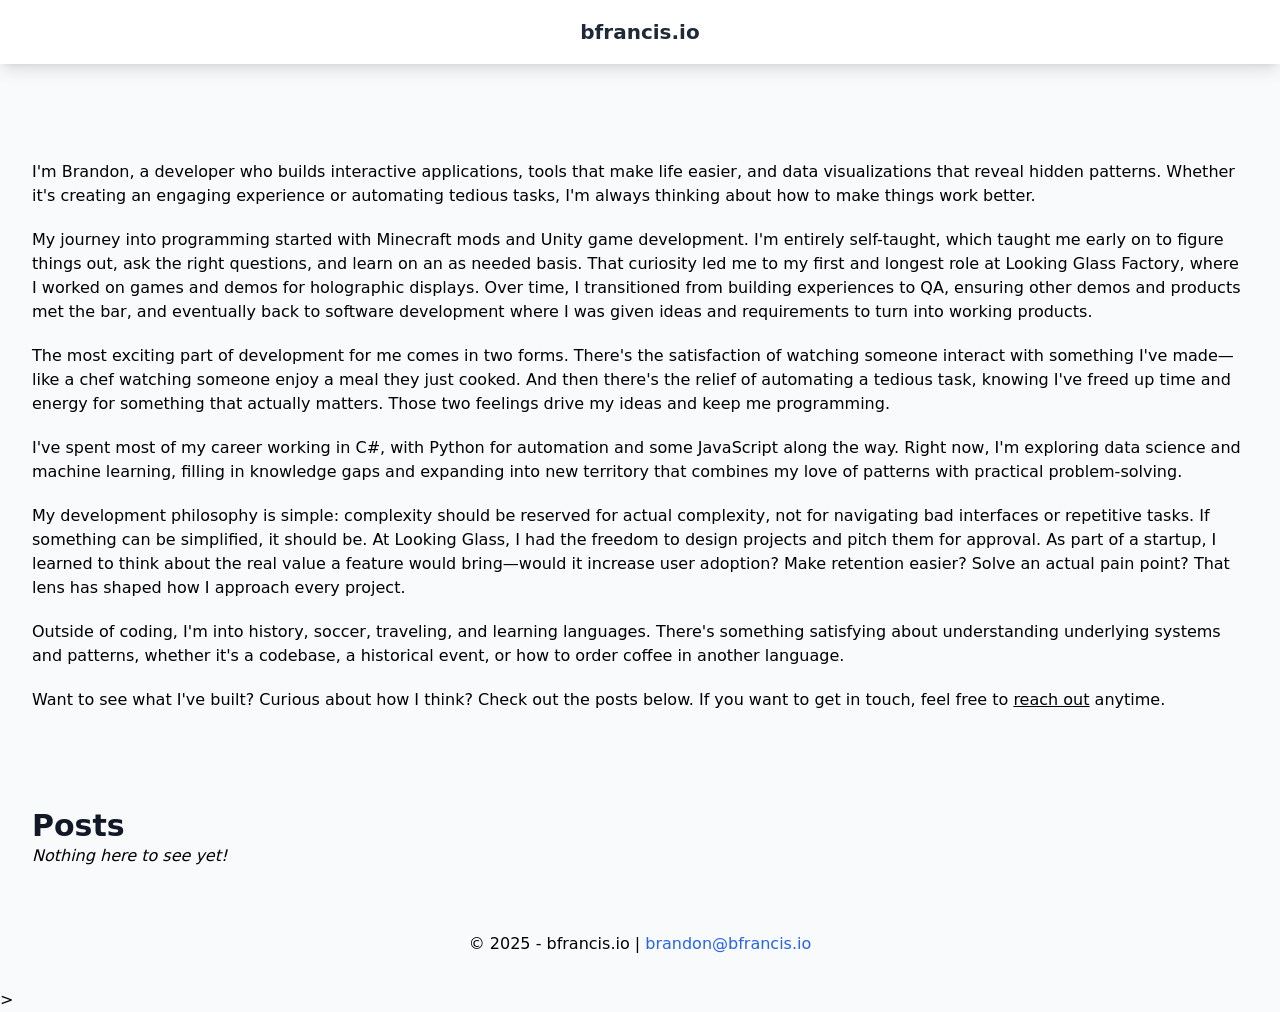
<file: index.html>
<!DOCTYPE html>
<html lang="en">
<head>
    <meta charset="UTF-8">
    <meta name="viewport" content="width=device-width, initial-scale=1.0">
    <title>bfrancis.io</title>
    <link rel="stylesheet" href="output.css">
</head>
<body class="bg-gray-50 min-h-screen flex flex-col">
  <header>
      <nav class="bg-white shadow-lg relative">
        <div class="max-w-7xl mx-auto px-4 sm:px-6 lg:px-8">
          <div class="flex justify-center h-16 transition-transform duration-300" id="navbar-content">
            <div class="flex items-center">
              <div class="flex-shrink-0">
                <h1 class="text-xl font-bold text-gray-800"><a href="#">bfrancis.io</a></h1>
              </div>
            </div>
          </div>
        </div>
      </nav>
  </header>
  
  <main class="max-w-7xl mx-auto px-4 sm:px-6 lg:px-8 w-full">
    <div class="flex justify-center py-16">
      <div class="mt-8 space-y-5">
          <p>I'm Brandon, a developer who builds interactive applications, tools that make life easier, and data visualizations that reveal hidden patterns. Whether it's creating an engaging experience or automating tedious tasks, I'm always thinking about how to make things work better.</p>
          <p>My journey into programming started with Minecraft mods and Unity game development. I'm entirely self-taught, which taught me early on to figure things out, ask the right questions, and learn on an as needed basis. That curiosity led me to my first and longest role at Looking Glass Factory, where I worked on games and demos for holographic displays. Over time, I transitioned from building experiences to QA, ensuring other demos and products met the bar, and eventually back to software development where I was given ideas and requirements to turn into working products.</p>
          <p>The most exciting part of development for me comes in two forms. There's the satisfaction of watching someone interact with something I've made—like a chef watching someone enjoy a meal they just cooked. And then there's the relief of automating a tedious task, knowing I've freed up time and energy for something that actually matters. Those two feelings drive my ideas and keep me programming.</p>
          <p>I've spent most of my career working in C#, with Python for automation and some JavaScript along the way. Right now, I'm exploring data science and machine learning, filling in knowledge gaps and expanding into new territory that combines my love of patterns with practical problem-solving.</p>
          <p>My development philosophy is simple: complexity should be reserved for actual complexity, not for navigating bad interfaces or repetitive tasks. If something can be simplified, it should be. At Looking Glass, I had the freedom to design projects and pitch them for approval. As part of a startup, I learned to think about the real value a feature would bring—would it increase user adoption? Make retention easier? Solve an actual pain point? That lens has shaped how I approach every project.</p>
          <p>Outside of coding, I'm into history, soccer, traveling, and learning languages. There's something satisfying about understanding underlying systems and patterns, whether it's a codebase, a historical event, or how to order coffee in another language.</p>
          <p>Want to see what I've built? Curious about how I think? Check out the posts below. If you want to get in touch, feel free to <a href="mailto:brandon@bfrancis.io" class="[text-decoration:underline]">reach out</a> anytime.</p>
        </div>
    </div>

    <div class="py-8">
      <h2 class="text-3xl font-bold text-gray-900">Posts</h2>
      <div>
        <p><i>Nothing here to see yet!</i></p>
      </div>
    </div>
  </main>
  
  <footer class="max-w-7xl mx-auto px-4 sm:px-6 lg:px-8 mt-auto text-left py-8">
    <p>&copy; 2025 - bfrancis.io | <a href="mailto:brandon@bfrancis.io" class="text-blue-600 hover:text-blue-800">brandon@bfrancis.io</a></p>
  </footer>>
</body>
<script src="script.js"></script>
</html>
</file>
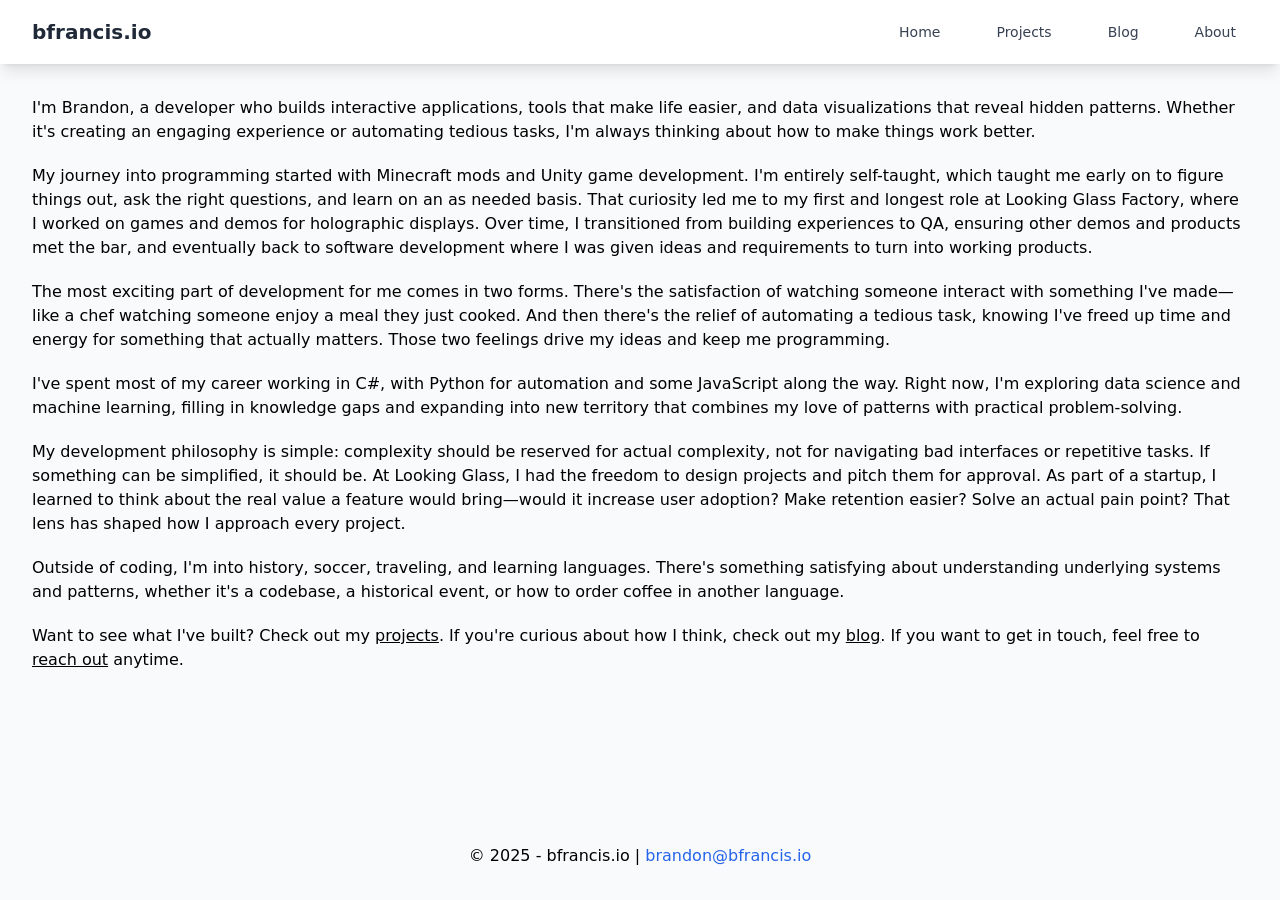
<file: about.html>
<!DOCTYPE html>
<html>
<head>
    <meta charset="UTF-8">
    <meta name="viewport" content="width=device-width, initial-scale=1.0">
    <title>bfrancis.io</title>
    <link rel="stylesheet" href="output.css">
</head>
<body class="bg-gray-50 min-h-screen flex flex-col">
    <header>
      <nav class="bg-white shadow-lg relative">
        <div class="max-w-7xl mx-auto px-4 sm:px-6 lg:px-8">
          <div class="flex justify-between h-16">
            <div class="flex items-center">
              <div class="flex-shrink-0">
                <h1 class="text-xl font-bold text-gray-800"><a href="index.html">bfrancis.io</a></h1>
              </div>
            </div>

            <!-- Desktop Menu -->
            <div class="hidden md:flex items-center space-x-8">
              <a href="index.html" class="text-gray-700 hover:text-blue-600 px-3 py-2 rounded-md text-sm font-medium transition duration-300">Home</a>
              <a href="projects.html" class="text-gray-700 hover:text-blue-600 px-3 py-2 rounded-md text-sm font-medium transition duration-300">Projects</a>
              <a href="blog.html" class="text-gray-700 hover:text-blue-600 px-3 py-2 rounded-md text-sm font-medium transition duration-300">Blog</a>
              <a href="#" class="text-gray-700 hover:text-blue-600 px-3 py-2 rounded-md text-sm font-medium transition duration-300">About</a>
            </div>

            <!-- Mobile Menu Button -->
            <div class="md:hidden flex items-center">
              <button id="mobile-menu-button" class="text-gray-700 hover:text-gray-900 focus:outline-none focus:text-gray-900 p-2 transition-transform duration-300 ease-in-out">
                <svg class="h-6 w-6" fill="none" viewbox="0 0 24 24" stroke="currentColor">
                  <path stroke-linecap="round" stroke-linejoin="round" stroke-width="2" d="M4 6h16M4 12h16M4 12h16M4 18h16"/>
                </svg>
              </button>
            </div>

            <!-- Mobile Menu -->
            <div id="mobile-menu" class="md:hidden bg-white shadow-lg fixed top-0 right-0 w-64 z-50 transform translate-x-full transition-transform duration-300 ease-in-out">
              <div class="px-2 pt-2 pb-3 space-y-1 sm:px-3 border-t border-gray-200">
                <a href="index.html" class="text-gray-700 hover:text-blue-600 block px-3 py-2 rounded-md text-base font-medium">Home</a>
                <a href="projects.html" class="text-gray-700 hover:text-blue-600 block px-3 py-2 rounded-md text-base font-medium">Projects</a>
                <a href="blog.html" class="text-gray-700 hover:text-blue-600 block px-3 py-2 rounded-md text-base font-medium">Blog</a>
                <a href="#" class="text-gray-700 hover:text-blue-600 block px-3 py-2 rounded-md text-base font-medium">About</a>
              </div>
            </div>
          </div>
        </div>
      </nav>
  </header>
    <main class="max-w-7xl mx-auto px-4 sm:px-6 lg:px-8 w-full">
        <div class="mt-8 space-y-5">
          <p>I'm Brandon, a developer who builds interactive applications, tools that make life easier, and data visualizations that reveal hidden patterns. Whether it's creating an engaging experience or automating tedious tasks, I'm always thinking about how to make things work better.</p>
          <p>My journey into programming started with Minecraft mods and Unity game development. I'm entirely self-taught, which taught me early on to figure things out, ask the right questions, and learn on an as needed basis. That curiosity led me to my first and longest role at Looking Glass Factory, where I worked on games and demos for holographic displays. Over time, I transitioned from building experiences to QA, ensuring other demos and products met the bar, and eventually back to software development where I was given ideas and requirements to turn into working products.</p>
          <p>The most exciting part of development for me comes in two forms. There's the satisfaction of watching someone interact with something I've made—like a chef watching someone enjoy a meal they just cooked. And then there's the relief of automating a tedious task, knowing I've freed up time and energy for something that actually matters. Those two feelings drive my ideas and keep me programming.</p>
          <p>I've spent most of my career working in C#, with Python for automation and some JavaScript along the way. Right now, I'm exploring data science and machine learning, filling in knowledge gaps and expanding into new territory that combines my love of patterns with practical problem-solving.</p>
          <p>My development philosophy is simple: complexity should be reserved for actual complexity, not for navigating bad interfaces or repetitive tasks. If something can be simplified, it should be. At Looking Glass, I had the freedom to design projects and pitch them for approval. As part of a startup, I learned to think about the real value a feature would bring—would it increase user adoption? Make retention easier? Solve an actual pain point? That lens has shaped how I approach every project.</p>
          <p>Outside of coding, I'm into history, soccer, traveling, and learning languages. There's something satisfying about understanding underlying systems and patterns, whether it's a codebase, a historical event, or how to order coffee in another language.</p>
          <p>Want to see what I've built? Check out my <a href="projects.html" class="[text-decoration:underline]">projects</a>. If you're curious about how I think, check out my <a href="blog.html" class="[text-decoration:underline]">blog</a>. If you want to get in touch, feel free to <a href="mailto:brandon@bfrancis.io" class="[text-decoration:underline]">reach out</a> anytime.</p>
        </div>
    </main>

    <footer class="max-w-7xl mx-auto px-4 sm:px-6 lg:px-8 mt-auto text-left py-8">
    <p>&copy; 2025 - bfrancis.io | <a href="mailto:brandon@bfrancis.io" class="text-blue-600 hover:text-blue-800">brandon@bfrancis.io</a></p>
  </footer>
</body>
<script src="script.js"></script>
</html>
</file>
<file: output.css>
/*
! tailwindcss v3.4.0 | MIT License | https://tailwindcss.com
*/

/*
1. Prevent padding and border from affecting element width. (https://github.com/mozdevs/cssremedy/issues/4)
2. Allow adding a border to an element by just adding a border-width. (https://github.com/tailwindcss/tailwindcss/pull/116)
*/

*,
::before,
::after {
  box-sizing: border-box;
  /* 1 */
  border-width: 0;
  /* 2 */
  border-style: solid;
  /* 2 */
  border-color: #e5e7eb;
  /* 2 */
}

::before,
::after {
  --tw-content: '';
}

/*
1. Use a consistent sensible line-height in all browsers.
2. Prevent adjustments of font size after orientation changes in iOS.
3. Use a more readable tab size.
4. Use the user's configured `sans` font-family by default.
5. Use the user's configured `sans` font-feature-settings by default.
6. Use the user's configured `sans` font-variation-settings by default.
7. Disable tap highlights on iOS
*/

html,
:host {
  line-height: 1.5;
  /* 1 */
  -webkit-text-size-adjust: 100%;
  /* 2 */
  -moz-tab-size: 4;
  /* 3 */
  -o-tab-size: 4;
     tab-size: 4;
  /* 3 */
  font-family: ui-sans-serif, system-ui, sans-serif, "Apple Color Emoji", "Segoe UI Emoji", "Segoe UI Symbol", "Noto Color Emoji";
  /* 4 */
  font-feature-settings: normal;
  /* 5 */
  font-variation-settings: normal;
  /* 6 */
  -webkit-tap-highlight-color: transparent;
  /* 7 */
}

/*
1. Remove the margin in all browsers.
2. Inherit line-height from `html` so users can set them as a class directly on the `html` element.
*/

body {
  margin: 0;
  /* 1 */
  line-height: inherit;
  /* 2 */
}

/*
1. Add the correct height in Firefox.
2. Correct the inheritance of border color in Firefox. (https://bugzilla.mozilla.org/show_bug.cgi?id=190655)
3. Ensure horizontal rules are visible by default.
*/

hr {
  height: 0;
  /* 1 */
  color: inherit;
  /* 2 */
  border-top-width: 1px;
  /* 3 */
}

/*
Add the correct text decoration in Chrome, Edge, and Safari.
*/

abbr:where([title]) {
  -webkit-text-decoration: underline dotted;
          text-decoration: underline dotted;
}

/*
Remove the default font size and weight for headings.
*/

h1,
h2,
h3,
h4,
h5,
h6 {
  font-size: inherit;
  font-weight: inherit;
}

/*
Reset links to optimize for opt-in styling instead of opt-out.
*/

a {
  color: inherit;
  text-decoration: inherit;
}

/*
Add the correct font weight in Edge and Safari.
*/

b,
strong {
  font-weight: bolder;
}

/*
1. Use the user's configured `mono` font-family by default.
2. Use the user's configured `mono` font-feature-settings by default.
3. Use the user's configured `mono` font-variation-settings by default.
4. Correct the odd `em` font sizing in all browsers.
*/

code,
kbd,
samp,
pre {
  font-family: ui-monospace, SFMono-Regular, Menlo, Monaco, Consolas, "Liberation Mono", "Courier New", monospace;
  /* 1 */
  font-feature-settings: normal;
  /* 2 */
  font-variation-settings: normal;
  /* 3 */
  font-size: 1em;
  /* 4 */
}

/*
Add the correct font size in all browsers.
*/

small {
  font-size: 80%;
}

/*
Prevent `sub` and `sup` elements from affecting the line height in all browsers.
*/

sub,
sup {
  font-size: 75%;
  line-height: 0;
  position: relative;
  vertical-align: baseline;
}

sub {
  bottom: -0.25em;
}

sup {
  top: -0.5em;
}

/*
1. Remove text indentation from table contents in Chrome and Safari. (https://bugs.chromium.org/p/chromium/issues/detail?id=999088, https://bugs.webkit.org/show_bug.cgi?id=201297)
2. Correct table border color inheritance in all Chrome and Safari. (https://bugs.chromium.org/p/chromium/issues/detail?id=935729, https://bugs.webkit.org/show_bug.cgi?id=195016)
3. Remove gaps between table borders by default.
*/

table {
  text-indent: 0;
  /* 1 */
  border-color: inherit;
  /* 2 */
  border-collapse: collapse;
  /* 3 */
}

/*
1. Change the font styles in all browsers.
2. Remove the margin in Firefox and Safari.
3. Remove default padding in all browsers.
*/

button,
input,
optgroup,
select,
textarea {
  font-family: inherit;
  /* 1 */
  font-feature-settings: inherit;
  /* 1 */
  font-variation-settings: inherit;
  /* 1 */
  font-size: 100%;
  /* 1 */
  font-weight: inherit;
  /* 1 */
  line-height: inherit;
  /* 1 */
  color: inherit;
  /* 1 */
  margin: 0;
  /* 2 */
  padding: 0;
  /* 3 */
}

/*
Remove the inheritance of text transform in Edge and Firefox.
*/

button,
select {
  text-transform: none;
}

/*
1. Correct the inability to style clickable types in iOS and Safari.
2. Remove default button styles.
*/

button,
[type='button'],
[type='reset'],
[type='submit'] {
  -webkit-appearance: button;
  /* 1 */
  background-color: transparent;
  /* 2 */
  background-image: none;
  /* 2 */
}

/*
Use the modern Firefox focus style for all focusable elements.
*/

:-moz-focusring {
  outline: auto;
}

/*
Remove the additional `:invalid` styles in Firefox. (https://github.com/mozilla/gecko-dev/blob/2f9eacd9d3d995c937b4251a5557d95d494c9be1/layout/style/res/forms.css#L728-L737)
*/

:-moz-ui-invalid {
  box-shadow: none;
}

/*
Add the correct vertical alignment in Chrome and Firefox.
*/

progress {
  vertical-align: baseline;
}

/*
Correct the cursor style of increment and decrement buttons in Safari.
*/

::-webkit-inner-spin-button,
::-webkit-outer-spin-button {
  height: auto;
}

/*
1. Correct the odd appearance in Chrome and Safari.
2. Correct the outline style in Safari.
*/

[type='search'] {
  -webkit-appearance: textfield;
  /* 1 */
  outline-offset: -2px;
  /* 2 */
}

/*
Remove the inner padding in Chrome and Safari on macOS.
*/

::-webkit-search-decoration {
  -webkit-appearance: none;
}

/*
1. Correct the inability to style clickable types in iOS and Safari.
2. Change font properties to `inherit` in Safari.
*/

::-webkit-file-upload-button {
  -webkit-appearance: button;
  /* 1 */
  font: inherit;
  /* 2 */
}

/*
Add the correct display in Chrome and Safari.
*/

summary {
  display: list-item;
}

/*
Removes the default spacing and border for appropriate elements.
*/

blockquote,
dl,
dd,
h1,
h2,
h3,
h4,
h5,
h6,
hr,
figure,
p,
pre {
  margin: 0;
}

fieldset {
  margin: 0;
  padding: 0;
}

legend {
  padding: 0;
}

ol,
ul,
menu {
  list-style: none;
  margin: 0;
  padding: 0;
}

/*
Reset default styling for dialogs.
*/

dialog {
  padding: 0;
}

/*
Prevent resizing textareas horizontally by default.
*/

textarea {
  resize: vertical;
}

/*
1. Reset the default placeholder opacity in Firefox. (https://github.com/tailwindlabs/tailwindcss/issues/3300)
2. Set the default placeholder color to the user's configured gray 400 color.
*/

input::-moz-placeholder, textarea::-moz-placeholder {
  opacity: 1;
  /* 1 */
  color: #9ca3af;
  /* 2 */
}

input::placeholder,
textarea::placeholder {
  opacity: 1;
  /* 1 */
  color: #9ca3af;
  /* 2 */
}

/*
Set the default cursor for buttons.
*/

button,
[role="button"] {
  cursor: pointer;
}

/*
Make sure disabled buttons don't get the pointer cursor.
*/

:disabled {
  cursor: default;
}

/*
1. Make replaced elements `display: block` by default. (https://github.com/mozdevs/cssremedy/issues/14)
2. Add `vertical-align: middle` to align replaced elements more sensibly by default. (https://github.com/jensimmons/cssremedy/issues/14#issuecomment-634934210)
   This can trigger a poorly considered lint error in some tools but is included by design.
*/

img,
svg,
video,
canvas,
audio,
iframe,
embed,
object {
  display: block;
  /* 1 */
  vertical-align: middle;
  /* 2 */
}

/*
Constrain images and videos to the parent width and preserve their intrinsic aspect ratio. (https://github.com/mozdevs/cssremedy/issues/14)
*/

img,
video {
  max-width: 100%;
  height: auto;
}

/* Make elements with the HTML hidden attribute stay hidden by default */

[hidden] {
  display: none;
}

*, ::before, ::after {
  --tw-border-spacing-x: 0;
  --tw-border-spacing-y: 0;
  --tw-translate-x: 0;
  --tw-translate-y: 0;
  --tw-rotate: 0;
  --tw-skew-x: 0;
  --tw-skew-y: 0;
  --tw-scale-x: 1;
  --tw-scale-y: 1;
  --tw-pan-x:  ;
  --tw-pan-y:  ;
  --tw-pinch-zoom:  ;
  --tw-scroll-snap-strictness: proximity;
  --tw-gradient-from-position:  ;
  --tw-gradient-via-position:  ;
  --tw-gradient-to-position:  ;
  --tw-ordinal:  ;
  --tw-slashed-zero:  ;
  --tw-numeric-figure:  ;
  --tw-numeric-spacing:  ;
  --tw-numeric-fraction:  ;
  --tw-ring-inset:  ;
  --tw-ring-offset-width: 0px;
  --tw-ring-offset-color: #fff;
  --tw-ring-color: rgb(59 130 246 / 0.5);
  --tw-ring-offset-shadow: 0 0 #0000;
  --tw-ring-shadow: 0 0 #0000;
  --tw-shadow: 0 0 #0000;
  --tw-shadow-colored: 0 0 #0000;
  --tw-blur:  ;
  --tw-brightness:  ;
  --tw-contrast:  ;
  --tw-grayscale:  ;
  --tw-hue-rotate:  ;
  --tw-invert:  ;
  --tw-saturate:  ;
  --tw-sepia:  ;
  --tw-drop-shadow:  ;
  --tw-backdrop-blur:  ;
  --tw-backdrop-brightness:  ;
  --tw-backdrop-contrast:  ;
  --tw-backdrop-grayscale:  ;
  --tw-backdrop-hue-rotate:  ;
  --tw-backdrop-invert:  ;
  --tw-backdrop-opacity:  ;
  --tw-backdrop-saturate:  ;
  --tw-backdrop-sepia:  ;
}

::backdrop {
  --tw-border-spacing-x: 0;
  --tw-border-spacing-y: 0;
  --tw-translate-x: 0;
  --tw-translate-y: 0;
  --tw-rotate: 0;
  --tw-skew-x: 0;
  --tw-skew-y: 0;
  --tw-scale-x: 1;
  --tw-scale-y: 1;
  --tw-pan-x:  ;
  --tw-pan-y:  ;
  --tw-pinch-zoom:  ;
  --tw-scroll-snap-strictness: proximity;
  --tw-gradient-from-position:  ;
  --tw-gradient-via-position:  ;
  --tw-gradient-to-position:  ;
  --tw-ordinal:  ;
  --tw-slashed-zero:  ;
  --tw-numeric-figure:  ;
  --tw-numeric-spacing:  ;
  --tw-numeric-fraction:  ;
  --tw-ring-inset:  ;
  --tw-ring-offset-width: 0px;
  --tw-ring-offset-color: #fff;
  --tw-ring-color: rgb(59 130 246 / 0.5);
  --tw-ring-offset-shadow: 0 0 #0000;
  --tw-ring-shadow: 0 0 #0000;
  --tw-shadow: 0 0 #0000;
  --tw-shadow-colored: 0 0 #0000;
  --tw-blur:  ;
  --tw-brightness:  ;
  --tw-contrast:  ;
  --tw-grayscale:  ;
  --tw-hue-rotate:  ;
  --tw-invert:  ;
  --tw-saturate:  ;
  --tw-sepia:  ;
  --tw-drop-shadow:  ;
  --tw-backdrop-blur:  ;
  --tw-backdrop-brightness:  ;
  --tw-backdrop-contrast:  ;
  --tw-backdrop-grayscale:  ;
  --tw-backdrop-hue-rotate:  ;
  --tw-backdrop-invert:  ;
  --tw-backdrop-opacity:  ;
  --tw-backdrop-saturate:  ;
  --tw-backdrop-sepia:  ;
}

.fixed {
  position: fixed;
}

.relative {
  position: relative;
}

.right-0 {
  right: 0px;
}

.top-0 {
  top: 0px;
}

.z-50 {
  z-index: 50;
}

.mx-auto {
  margin-left: auto;
  margin-right: auto;
}

.mx-2 {
  margin-left: 0.5rem;
  margin-right: 0.5rem;
}

.mt-auto {
  margin-top: auto;
}

.mt-1 {
  margin-top: 0.25rem;
}

.mt-5 {
  margin-top: 1.25rem;
}

.mt-6 {
  margin-top: 1.5rem;
}

.mt-8 {
  margin-top: 2rem;
}

.mb-10 {
  margin-bottom: 2.5rem;
}

.mb-12 {
  margin-bottom: 3rem;
}

.mb-4 {
  margin-bottom: 1rem;
}

.mb-8 {
  margin-bottom: 2rem;
}

.mb-16 {
  margin-bottom: 4rem;
}

.block {
  display: block;
}

.flex {
  display: flex;
}

.grid {
  display: grid;
}

.hidden {
  display: none;
}

.aspect-video {
  aspect-ratio: 16 / 9;
}

.h-16 {
  height: 4rem;
}

.h-6 {
  height: 1.5rem;
}

.h-96 {
  height: 24rem;
}

.h-24 {
  height: 6rem;
}

.h-full {
  height: 100%;
}

.h-36 {
  height: 9rem;
}

.min-h-screen {
  min-height: 100vh;
}

.w-6 {
  width: 1.5rem;
}

.w-64 {
  width: 16rem;
}

.w-full {
  width: 100%;
}

.w-32 {
  width: 8rem;
}

.w-48 {
  width: 12rem;
}

.max-w-7xl {
  max-width: 80rem;
}

.max-w-4xl {
  max-width: 56rem;
}

.max-w-none {
  max-width: none;
}

.flex-shrink-0 {
  flex-shrink: 0;
}

.flex-grow {
  flex-grow: 1;
}

.-translate-x-64 {
  --tw-translate-x: -16rem;
  transform: translate(var(--tw-translate-x), var(--tw-translate-y)) rotate(var(--tw-rotate)) skewX(var(--tw-skew-x)) skewY(var(--tw-skew-y)) scaleX(var(--tw-scale-x)) scaleY(var(--tw-scale-y));
}

.translate-x-full {
  --tw-translate-x: 100%;
  transform: translate(var(--tw-translate-x), var(--tw-translate-y)) rotate(var(--tw-rotate)) skewX(var(--tw-skew-x)) skewY(var(--tw-skew-y)) scaleX(var(--tw-scale-x)) scaleY(var(--tw-scale-y));
}

.transform {
  transform: translate(var(--tw-translate-x), var(--tw-translate-y)) rotate(var(--tw-rotate)) skewX(var(--tw-skew-x)) skewY(var(--tw-skew-y)) scaleX(var(--tw-scale-x)) scaleY(var(--tw-scale-y));
}

.flex-col {
  flex-direction: column;
}

.flex-wrap {
  flex-wrap: wrap;
}

.items-center {
  align-items: center;
}

.justify-center {
  justify-content: center;
}

.justify-between {
  justify-content: space-between;
}

.gap-8 {
  gap: 2rem;
}

.space-x-8 > :not([hidden]) ~ :not([hidden]) {
  --tw-space-x-reverse: 0;
  margin-right: calc(2rem * var(--tw-space-x-reverse));
  margin-left: calc(2rem * calc(1 - var(--tw-space-x-reverse)));
}

.space-y-1 > :not([hidden]) ~ :not([hidden]) {
  --tw-space-y-reverse: 0;
  margin-top: calc(0.25rem * calc(1 - var(--tw-space-y-reverse)));
  margin-bottom: calc(0.25rem * var(--tw-space-y-reverse));
}

.space-y-12 > :not([hidden]) ~ :not([hidden]) {
  --tw-space-y-reverse: 0;
  margin-top: calc(3rem * calc(1 - var(--tw-space-y-reverse)));
  margin-bottom: calc(3rem * var(--tw-space-y-reverse));
}

.space-y-2 > :not([hidden]) ~ :not([hidden]) {
  --tw-space-y-reverse: 0;
  margin-top: calc(0.5rem * calc(1 - var(--tw-space-y-reverse)));
  margin-bottom: calc(0.5rem * var(--tw-space-y-reverse));
}

.space-y-3 > :not([hidden]) ~ :not([hidden]) {
  --tw-space-y-reverse: 0;
  margin-top: calc(0.75rem * calc(1 - var(--tw-space-y-reverse)));
  margin-bottom: calc(0.75rem * var(--tw-space-y-reverse));
}

.space-y-4 > :not([hidden]) ~ :not([hidden]) {
  --tw-space-y-reverse: 0;
  margin-top: calc(1rem * calc(1 - var(--tw-space-y-reverse)));
  margin-bottom: calc(1rem * var(--tw-space-y-reverse));
}

.space-y-5 > :not([hidden]) ~ :not([hidden]) {
  --tw-space-y-reverse: 0;
  margin-top: calc(1.25rem * calc(1 - var(--tw-space-y-reverse)));
  margin-bottom: calc(1.25rem * var(--tw-space-y-reverse));
}

.overflow-hidden {
  overflow: hidden;
}

.rounded-md {
  border-radius: 0.375rem;
}

.rounded-lg {
  border-radius: 0.5rem;
}

.border {
  border-width: 1px;
}

.border-t {
  border-top-width: 1px;
}

.border-gray-200 {
  --tw-border-opacity: 1;
  border-color: rgb(229 231 235 / var(--tw-border-opacity));
}

.border-red-500 {
  --tw-border-opacity: 1;
  border-color: rgb(239 68 68 / var(--tw-border-opacity));
}

.bg-gray-50 {
  --tw-bg-opacity: 1;
  background-color: rgb(249 250 251 / var(--tw-bg-opacity));
}

.bg-white {
  --tw-bg-opacity: 1;
  background-color: rgb(255 255 255 / var(--tw-bg-opacity));
}

.bg-gray-200 {
  --tw-bg-opacity: 1;
  background-color: rgb(229 231 235 / var(--tw-bg-opacity));
}

.object-cover {
  -o-object-fit: cover;
     object-fit: cover;
}

.p-2 {
  padding: 0.5rem;
}

.p-6 {
  padding: 1.5rem;
}

.px-2 {
  padding-left: 0.5rem;
  padding-right: 0.5rem;
}

.px-3 {
  padding-left: 0.75rem;
  padding-right: 0.75rem;
}

.px-4 {
  padding-left: 1rem;
  padding-right: 1rem;
}

.px-5 {
  padding-left: 1.25rem;
  padding-right: 1.25rem;
}

.py-16 {
  padding-top: 4rem;
  padding-bottom: 4rem;
}

.py-2 {
  padding-top: 0.5rem;
  padding-bottom: 0.5rem;
}

.py-8 {
  padding-top: 2rem;
  padding-bottom: 2rem;
}

.py-12 {
  padding-top: 3rem;
  padding-bottom: 3rem;
}

.px-6 {
  padding-left: 1.5rem;
  padding-right: 1.5rem;
}

.py-4 {
  padding-top: 1rem;
  padding-bottom: 1rem;
}

.px-8 {
  padding-left: 2rem;
  padding-right: 2rem;
}

.pb-3 {
  padding-bottom: 0.75rem;
}

.pt-2 {
  padding-top: 0.5rem;
}

.text-left {
  text-align: left;
}

.text-center {
  text-align: center;
}

.text-3xl {
  font-size: 1.875rem;
  line-height: 2.25rem;
}

.text-base {
  font-size: 1rem;
  line-height: 1.5rem;
}

.text-sm {
  font-size: 0.875rem;
  line-height: 1.25rem;
}

.text-xl {
  font-size: 1.25rem;
  line-height: 1.75rem;
}

.text-2xl {
  font-size: 1.5rem;
  line-height: 2rem;
}

.text-4xl {
  font-size: 2.25rem;
  line-height: 2.5rem;
}

.text-lg {
  font-size: 1.125rem;
  line-height: 1.75rem;
}

.font-bold {
  font-weight: 700;
}

.font-medium {
  font-weight: 500;
}

.font-semibold {
  font-weight: 600;
}

.leading-relaxed {
  line-height: 1.625;
}

.text-gray-700 {
  --tw-text-opacity: 1;
  color: rgb(55 65 81 / var(--tw-text-opacity));
}

.text-gray-800 {
  --tw-text-opacity: 1;
  color: rgb(31 41 55 / var(--tw-text-opacity));
}

.text-gray-900 {
  --tw-text-opacity: 1;
  color: rgb(17 24 39 / var(--tw-text-opacity));
}

.text-blue-500 {
  --tw-text-opacity: 1;
  color: rgb(59 130 246 / var(--tw-text-opacity));
}

.text-blue-600 {
  --tw-text-opacity: 1;
  color: rgb(37 99 235 / var(--tw-text-opacity));
}

.text-gray-600 {
  --tw-text-opacity: 1;
  color: rgb(75 85 99 / var(--tw-text-opacity));
}

.text-gray-500 {
  --tw-text-opacity: 1;
  color: rgb(107 114 128 / var(--tw-text-opacity));
}

.underline {
  text-decoration-line: underline;
}

.shadow-lg {
  --tw-shadow: 0 10px 15px -3px rgb(0 0 0 / 0.1), 0 4px 6px -4px rgb(0 0 0 / 0.1);
  --tw-shadow-colored: 0 10px 15px -3px var(--tw-shadow-color), 0 4px 6px -4px var(--tw-shadow-color);
  box-shadow: var(--tw-ring-offset-shadow, 0 0 #0000), var(--tw-ring-shadow, 0 0 #0000), var(--tw-shadow);
}

.shadow {
  --tw-shadow: 0 1px 3px 0 rgb(0 0 0 / 0.1), 0 1px 2px -1px rgb(0 0 0 / 0.1);
  --tw-shadow-colored: 0 1px 3px 0 var(--tw-shadow-color), 0 1px 2px -1px var(--tw-shadow-color);
  box-shadow: var(--tw-ring-offset-shadow, 0 0 #0000), var(--tw-ring-shadow, 0 0 #0000), var(--tw-shadow);
}

.filter {
  filter: var(--tw-blur) var(--tw-brightness) var(--tw-contrast) var(--tw-grayscale) var(--tw-hue-rotate) var(--tw-invert) var(--tw-saturate) var(--tw-sepia) var(--tw-drop-shadow);
}

.transition {
  transition-property: color, background-color, border-color, text-decoration-color, fill, stroke, opacity, box-shadow, transform, filter, -webkit-backdrop-filter;
  transition-property: color, background-color, border-color, text-decoration-color, fill, stroke, opacity, box-shadow, transform, filter, backdrop-filter;
  transition-property: color, background-color, border-color, text-decoration-color, fill, stroke, opacity, box-shadow, transform, filter, backdrop-filter, -webkit-backdrop-filter;
  transition-timing-function: cubic-bezier(0.4, 0, 0.2, 1);
  transition-duration: 150ms;
}

.transition-transform {
  transition-property: transform;
  transition-timing-function: cubic-bezier(0.4, 0, 0.2, 1);
  transition-duration: 150ms;
}

.duration-300 {
  transition-duration: 300ms;
}

.ease-in-out {
  transition-timing-function: cubic-bezier(0.4, 0, 0.2, 1);
}

.\[text-decoration\:underline\] {
  text-decoration: underline;
}

.hover\:text-blue-600:hover {
  --tw-text-opacity: 1;
  color: rgb(37 99 235 / var(--tw-text-opacity));
}

.hover\:text-gray-900:hover {
  --tw-text-opacity: 1;
  color: rgb(17 24 39 / var(--tw-text-opacity));
}

.hover\:text-blue-800:hover {
  --tw-text-opacity: 1;
  color: rgb(30 64 175 / var(--tw-text-opacity));
}

.hover\:underline:hover {
  text-decoration-line: underline;
}

.hover\:shadow-lg:hover {
  --tw-shadow: 0 10px 15px -3px rgb(0 0 0 / 0.1), 0 4px 6px -4px rgb(0 0 0 / 0.1);
  --tw-shadow-colored: 0 10px 15px -3px var(--tw-shadow-color), 0 4px 6px -4px var(--tw-shadow-color);
  box-shadow: var(--tw-ring-offset-shadow, 0 0 #0000), var(--tw-ring-shadow, 0 0 #0000), var(--tw-shadow);
}

.hover\:shadow-xl:hover {
  --tw-shadow: 0 20px 25px -5px rgb(0 0 0 / 0.1), 0 8px 10px -6px rgb(0 0 0 / 0.1);
  --tw-shadow-colored: 0 20px 25px -5px var(--tw-shadow-color), 0 8px 10px -6px var(--tw-shadow-color);
  box-shadow: var(--tw-ring-offset-shadow, 0 0 #0000), var(--tw-ring-shadow, 0 0 #0000), var(--tw-shadow);
}

.focus\:text-gray-900:focus {
  --tw-text-opacity: 1;
  color: rgb(17 24 39 / var(--tw-text-opacity));
}

.focus\:outline-none:focus {
  outline: 2px solid transparent;
  outline-offset: 2px;
}

.group:hover .group-hover\:scale-105 {
  --tw-scale-x: 1.05;
  --tw-scale-y: 1.05;
  transform: translate(var(--tw-translate-x), var(--tw-translate-y)) rotate(var(--tw-rotate)) skewX(var(--tw-skew-x)) skewY(var(--tw-skew-y)) scaleX(var(--tw-scale-x)) scaleY(var(--tw-scale-y));
}

.group:hover .group-hover\:text-blue-600 {
  --tw-text-opacity: 1;
  color: rgb(37 99 235 / var(--tw-text-opacity));
}

@media (min-width: 640px) {
  .sm\:px-3 {
    padding-left: 0.75rem;
    padding-right: 0.75rem;
  }

  .sm\:px-6 {
    padding-left: 1.5rem;
    padding-right: 1.5rem;
  }
}

@media (min-width: 768px) {
  .md\:flex {
    display: flex;
  }

  .md\:hidden {
    display: none;
  }

  .md\:grid-cols-2 {
    grid-template-columns: repeat(2, minmax(0, 1fr));
  }
}

@media (min-width: 1024px) {
  .lg\:grid-cols-3 {
    grid-template-columns: repeat(3, minmax(0, 1fr));
  }

  .lg\:px-8 {
    padding-left: 2rem;
    padding-right: 2rem;
  }
}
</file>
